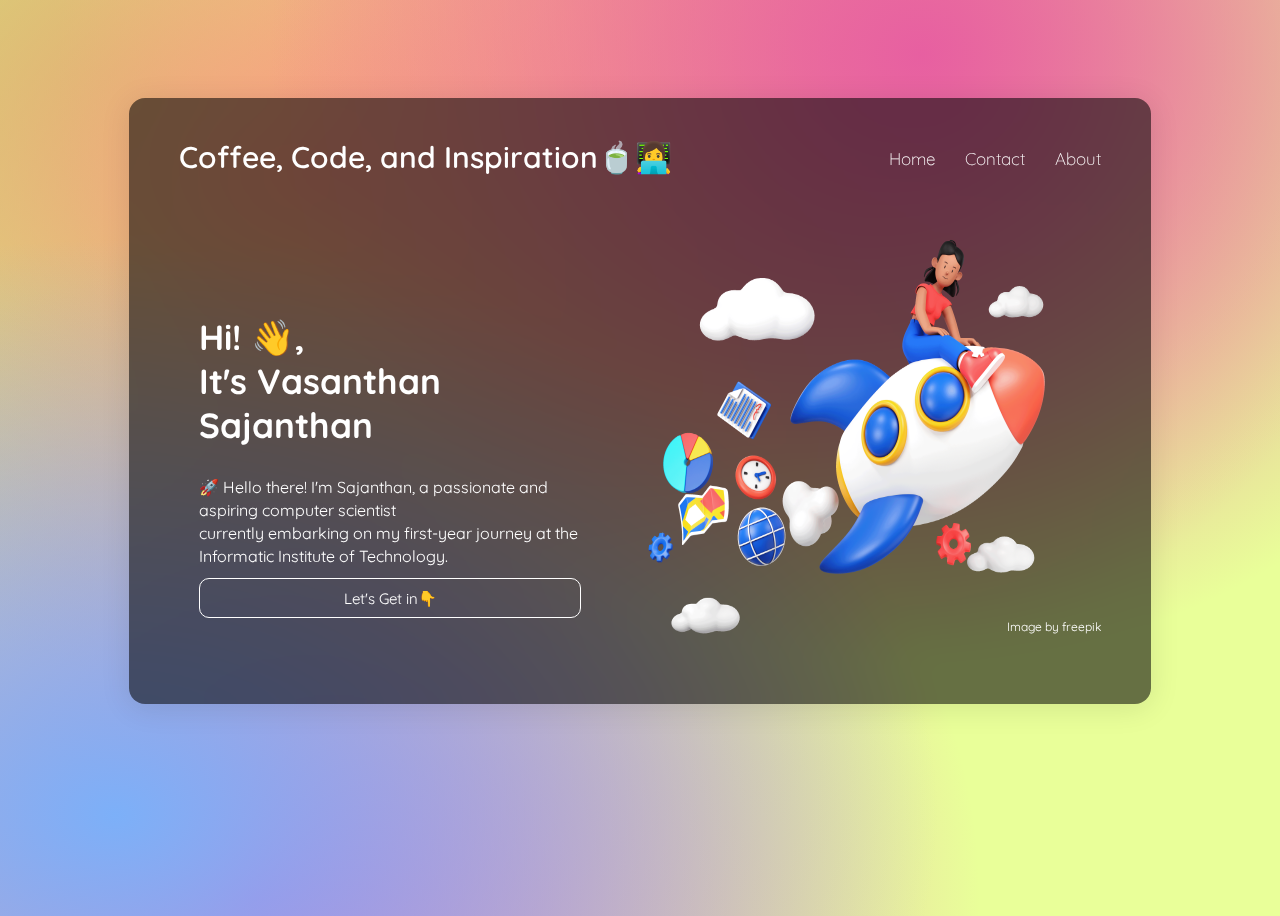
<file: index.html>
<!DOCTYPE html>
<html lang="en">
<head>
    <meta charset="UTF-8">
    <meta name="viewport" content="width=device-width, initial-scale=1.0">
    <link rel="stylesheet" href="Assets/Css/style.css">
    <title>Sajanthan Portfolio | Developer</title>
</head>
<body>

    <div class="container">
        <div class="glass-container">
            <nav class="navbar">
                <div class="logo">Coffee, Code, and Inspiration🍵👩‍💻</div>
                <ul class="nav-links">
                    <li class="nav-link"><a href="#">Home</a></li>
                    <li class="nav-link"><a href="#">Contact</a></li>
                    <li class="nav-link"><a href="about.html">About</a></li>
                </ul>
            </nav>
            <div class="content">
                <div class="main">
                    <h2>Hi! 👋,<br> It's Vasanthan Sajanthan</h2>
                    <p>
                        🚀 Hello there! I'm Sajanthan, a passionate and aspiring computer scientist<br> 
                        currently embarking on my first-year journey at the Informatic Institute of Technology.
                    <button>Let's Get in👇</button>
                </div>
                <div class="image-wrapper">
                    <img src="Assets/Image/image.png">
                    <div class="attributes">
                        <a href="https://www.freepik.com/psd/cartoon-developer">Image by freepik</a>
                    </div>
                </div>
            </div>
        </div>
    </div>
</body>
</html>
</file>
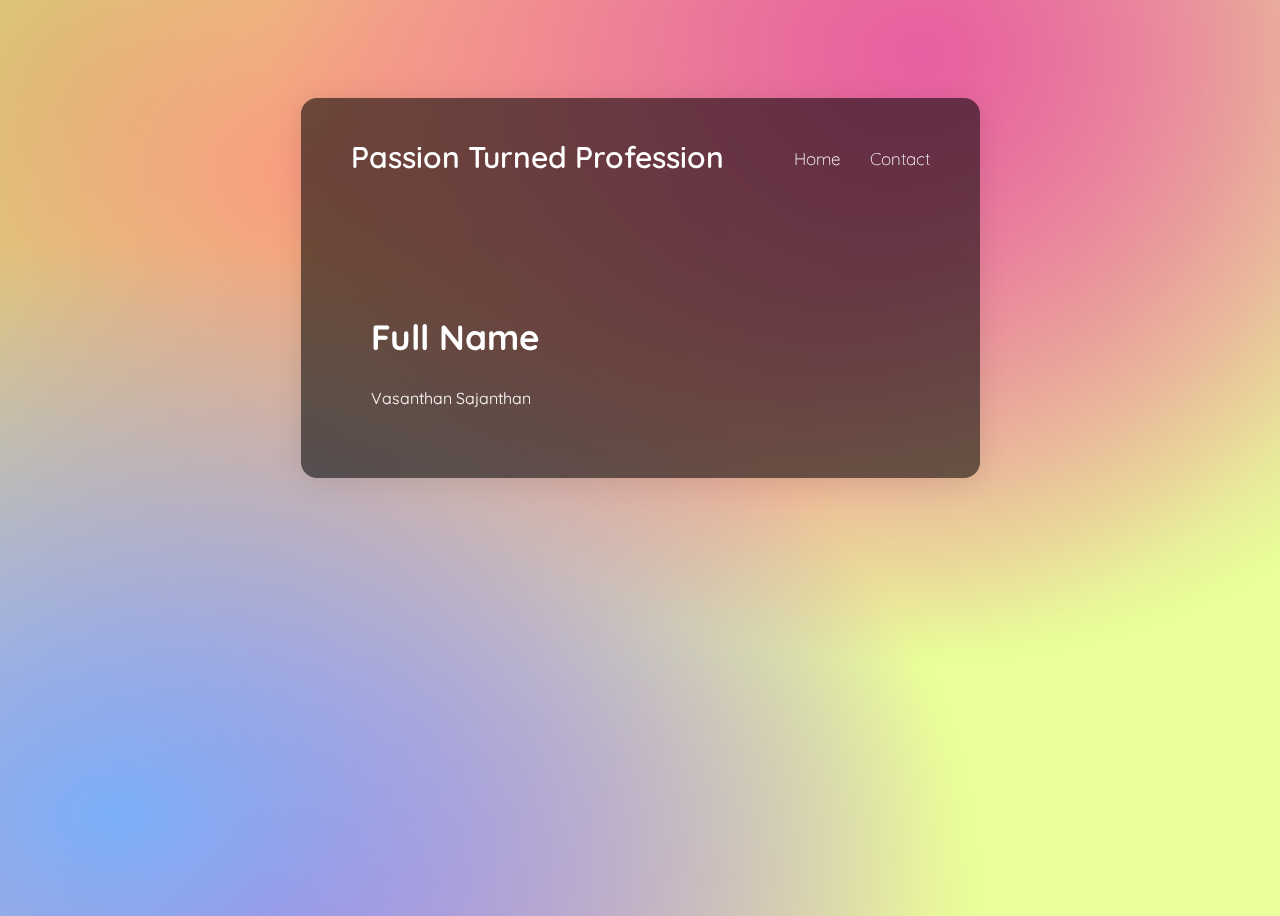
<file: about.html>
<!DOCTYPE html>
<html lang="en">
<head>
    <meta charset="UTF-8">
    <meta name="viewport" content="width=device-width, initial-scale=1.0">
    <link rel="stylesheet" href="Assets/Css/about.css">
    <title>About Section</title>
</head>
<body>

    <div class="container">
        <div class="glass-container">
            <nav class="navbar">
                <div class="logo">Passion Turned Profession</div>
                <ul class="links-nav">
                    <li class="link"><a href="index.html">Home</a></li>
                    <li class="link"><a href="#">Contact</a></li>
                </ul>
            </nav>
            <div class="Message">
                <div class="main">
                    <h2>Full Name</h2>
                    <div class="name-container">
                        <span class="name-links">Vasanthan</span>
                        <span class="name-links">Sajanthan</span>
                    </div>
                </div>
            </div>
        </div>

    </div>
    
</body>
</html>
</file>
<file: Assets/Css/style.css>
@import url('https://fonts.googleapis.com/css2?family=Quicksand:wght@300;400;500;600;700&display=swap');

*{
    font-family: 'Quicksand', sans-serif;
}

a{
    text-decoration: none;
    color: #fff;
}

body{
    color: #fff;
    background-color: #e9ff99;
    background-image:
        radial-gradient(at 9% 89%, hsla(215, 90%, 73%, 1) 0px, transparent 50%),
        radial-gradient(at 72% 6%, hsla(331, 74%, 64%, 1) 0px, transparent 50%),
        radial-gradient(at 24% 19%, hsla(14, 90%, 74%, 1) 0px, transparent 50%),
        radial-gradient(at 65% 6%, hsla(6, 79%, 76%, 1) 0px, transparent 50%),
        radial-gradient(at 20% 98%, hsla(316, 72%, 64%, 1) 0px, transparent 50%),
        radial-gradient(at 44% 9%, hsla(40, 96%, 77%, 1) 0px, transparent 50%),
        radial-gradient(at 10% 9%, hsla(76, 65%, 63%, 1) 0px, transparent 50%);
    min-height: 100vh;
}

.container{
    display: flex;
    justify-content: center;
}

.glass-container{
    display: block;
    max-width: 72vw;
    margin-top: 10vh;
    margin-bottom: 30px;
    background: rgba(0, 0, 0, 0.56);
    padding: 50px;
    border-radius: 16px;
    box-shadow: 0 4px 30px rgba(0, 0, 0, 0.1);
    backdrop-filter: blur(11.6px);
    -webkit-backdrop-filter: blur(11.6px);
}

.logo{
    display: inline-block;
    font-size: 30px;
    font-weight: 600;
    margin-top: -10px;
}

ul.nav-links{
    margin: 0;
    float: right;
    display: flex;
    list-style: none;
}

li.nav-link{
    display: inline-block;
    margin-left: 30px;
    font-size: 17px;
    font-weight: 300;
}

.content{
    display: flex;
    width: 100%;
}

.main{
    margin-top: 10vh;
    display: inline-block;
    padding: 20px;
}

.main h2{
    font-size: 35px;
}

.main p{
    font-size: 16px;
    line-height: 23px;
}

button{
    margin-top: 10px;
    width: 100%;
    height: 40px;
    font-size: 15px;
    color: #fff;
    background-color: transparent;
    border: 1px solid #fff;
    border-radius: 10px;
    cursor: pointer;
    transition: all 0.3s ease;
}

button:hover{
    border-color: #2668db;
    background-color: #2668db;
}

.image-wrapper{
    display: flex;
    margin-top: 5vh;
    position: relative;
}

.image-wrapper img{
    max-width: 500px;
}

.attributes{
    position: absolute;
    bottom: 20px;
    right: 0;
    font-size: 12px;
}

@media screen and (max-width: 1075px) {
    .content{
        flex-direction: column;
    }
}

@media screen and (max-width: 720px) {
    .logo{
        font-size: 22px;
    }
    li.nav-link{
        font-size: 13px;
    }
    .main h2{
        font-size: 28px;
    }
    .main p{
        font-size: 15px;
    }
    button{
        font-size: 13px;
    }
    .image-wrapper img{
        max-width: 400px;
    }
}
</file>
<file: Assets/Css/about.css>
@import url('https://fonts.googleapis.com/css2?family=Poppins:ital,wght@0,300;0,400;0,500;0,700;0,800;1,600&family=Quicksand:wght@300;400;500&display=swap');

*{
    font-family: 'Quicksand', sans-serif;
}

a{
    text-decoration: none;
    color: #fff;
}

body{
    color: #fff;
    background-color: #e9ff99;
    background-image:
        radial-gradient(at 9% 89%, hsla(215, 90%, 73%, 1) 0px, transparent 50%),
        radial-gradient(at 72% 6%, hsla(331, 74%, 64%, 1) 0px, transparent 50%),
        radial-gradient(at 24% 19%, hsla(14, 90%, 74%, 1) 0px, transparent 50%),
        radial-gradient(at 65% 6%, hsla(6, 79%, 76%, 1) 0px, transparent 50%),
        radial-gradient(at 20% 98%, hsla(316, 72%, 64%, 1) 0px, transparent 50%),
        radial-gradient(at 44% 9%, hsla(40, 96%, 77%, 1) 0px, transparent 50%),
        radial-gradient(at 10% 9%, hsla(76, 65%, 63%, 1) 0px, transparent 50%);
    min-height: 100vh;
}

.container{
    display: flex;
    justify-content: center;
}

.glass-container{
    display: block;
    max-width: 72vw;
    margin-top: 10vh;
    margin-bottom: 30px;
    background: rgba(0, 0, 0, 0.56);
    padding: 50px;
    border-radius: 16px;
    box-shadow: 0 4px 30px rgba(0, 0, 0, 0.1);
    backdrop-filter: blur(11.6px);
    -webkit-backdrop-filter: blur(11.6px);
}

.logo{
    display: inline-block;
    font-size: 30px;
    font-weight: 600;
    margin-top: -10px;
}

ul.links-nav{
    margin: 0;
    float: right;
    display: flex;
    list-style: none;
}


li.link{
    display: inline-block;
    margin-left: 30px;
    font-size: 17px;
    font-weight: 300;
}

.Message{
    display: flex;
    width: 100%;
}

.main{
    margin-top: 10vh;
    display: inline-block;
    padding: 20px;
}

.main h2{
    font-size: 35px;
}

@media screen and (max-width: 1075px) {
    .Message{
        flex-direction: column;
    }
}
</file>
